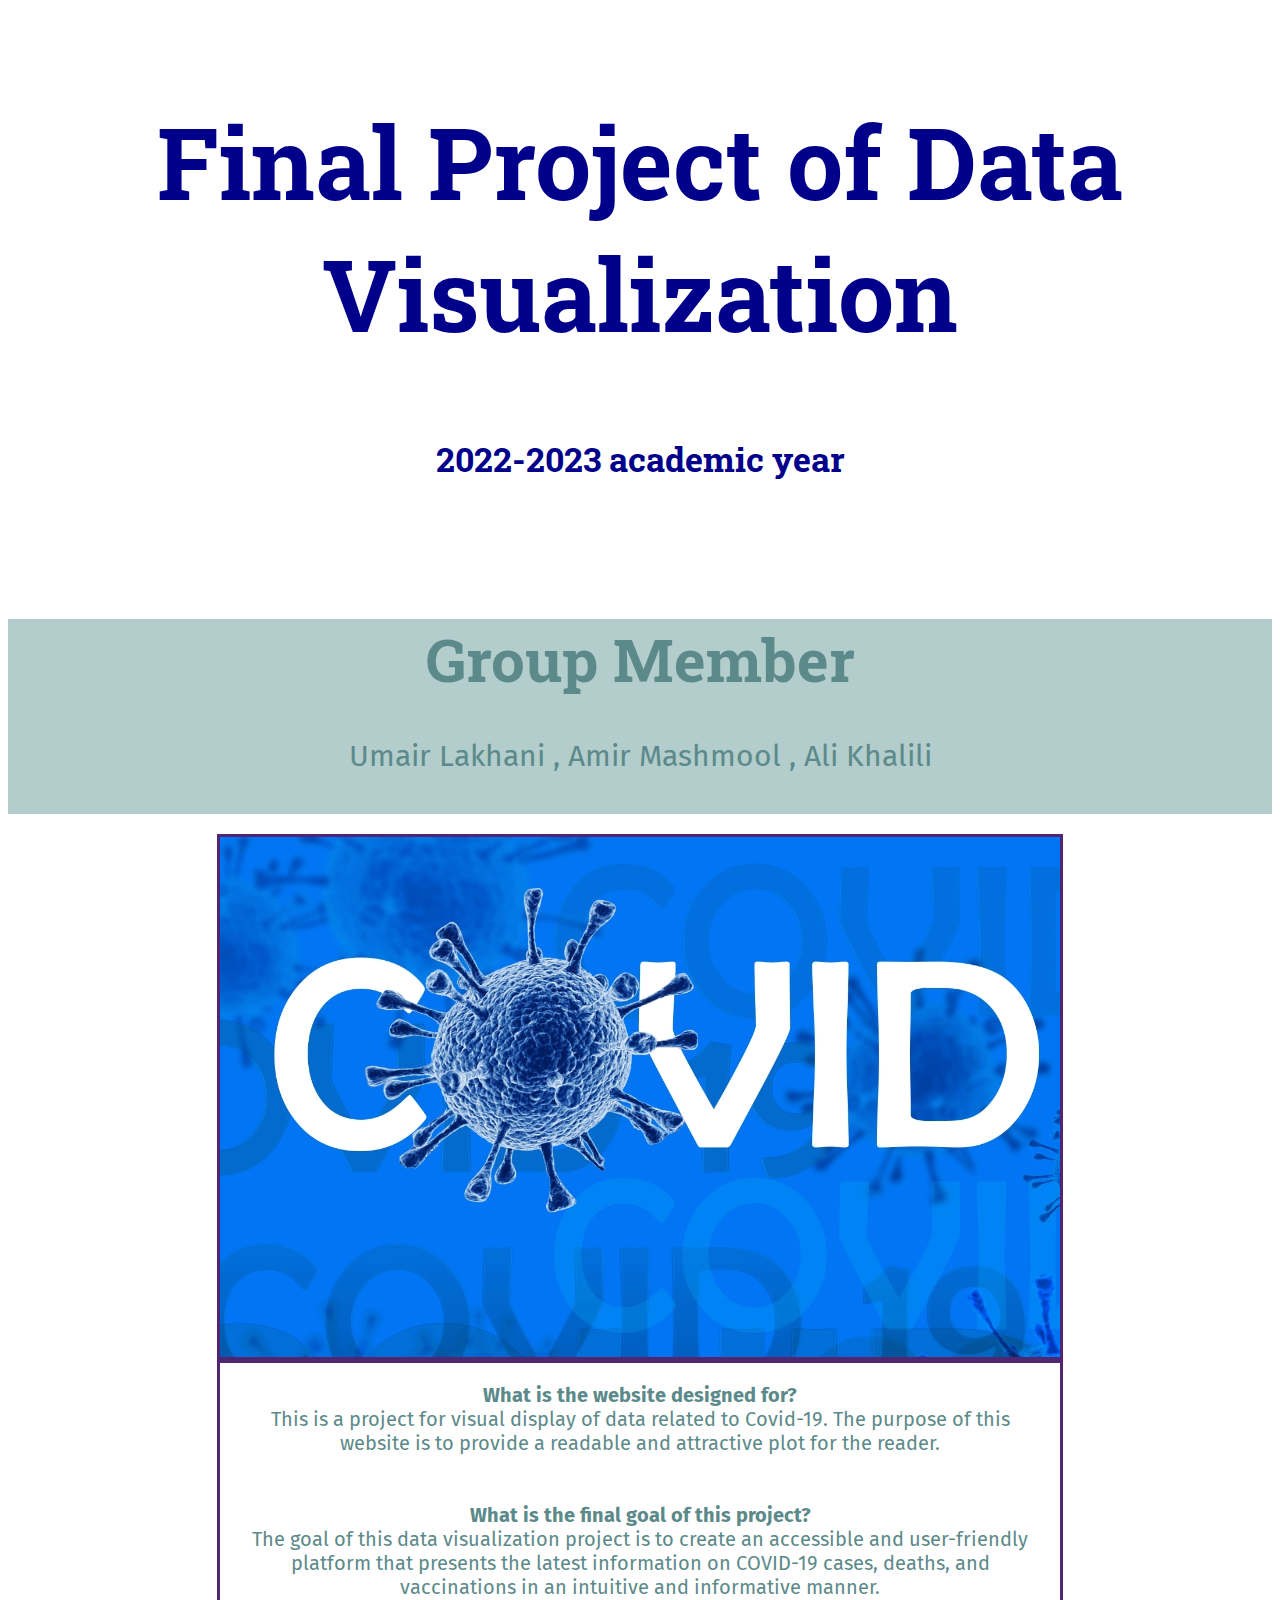
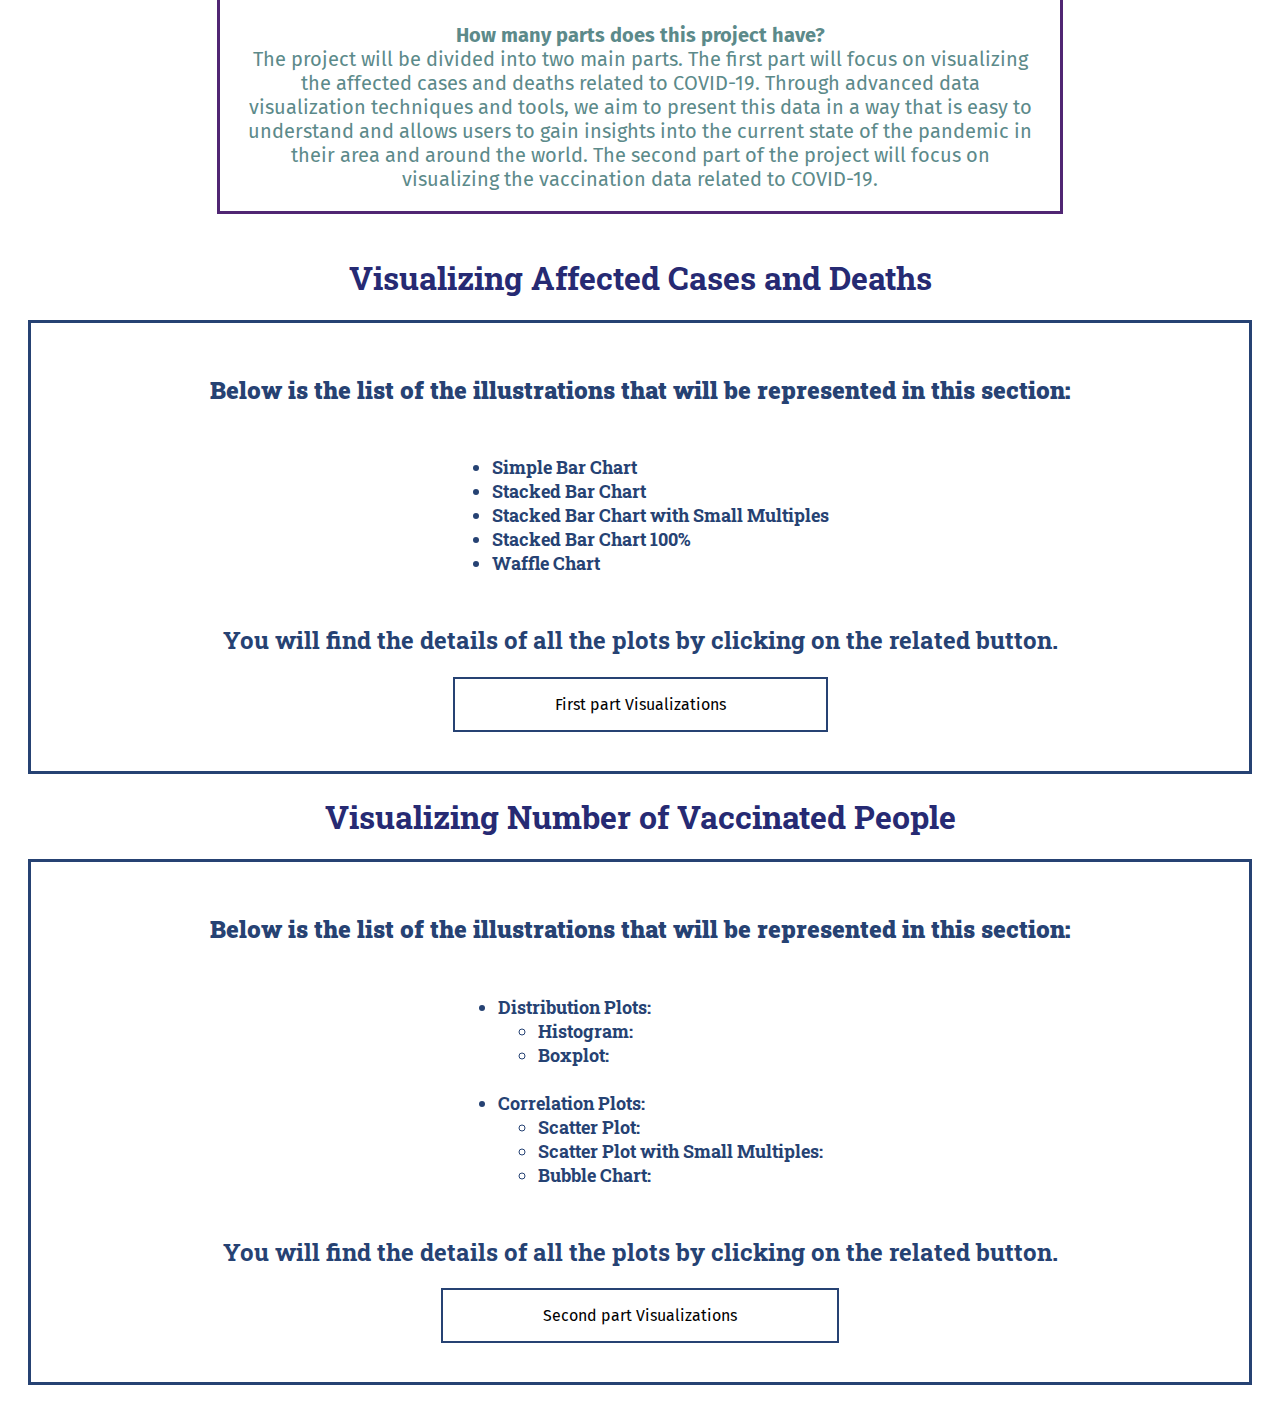
<file: index.html>
<!DOCTYPE html>
<html>

<head>
    <meta charset="utf-8" />
    <meta name="viewport" content="width=device-width, initial-scale=1.0">
    <link href='https://fonts.googleapis.com/css?family=Fira Sans' rel='stylesheet'>
    <link href='https://fonts.googleapis.com/css?family=Roboto Slab' rel='stylesheet'>
    <link rel="stylesheet" type="text/css" href="static/css/custom_style.css">
</head>

<body>

<div class="home-banner">
    <h1>Final Project of Data Visualization</h1>
    <h6>2022-2023 academic year</h6>
</div>

<div class="group-name">
    <h1>Group Member</h1>
    <p>Umair Lakhani ,
        Amir Mashmool ,
        Ali Khalili
         </p>
</div>

<div class="web-info">
    <div class="web-detail" id="web-detail-id"></div>
    <div class="web-detail"><b>What is the website designed for?</b>
        <br>
        This is a project for visual display of data related to Covid-19. The purpose of this website is to provide a readable and attractive plot for the reader.
        <br><br><br>

        <b>What is the final goal of this project?</b>
        <br>
        The goal of this data visualization project is to create an accessible and user-friendly platform that presents the latest information on COVID-19 cases, deaths, and vaccinations in an intuitive and informative manner.
        <br><br>
        <b>How many parts does this project have?</b>
        <br>
        The project will be divided into two main parts. The first part will focus on visualizing the affected cases and deaths related to COVID-19. Through advanced data visualization techniques and tools, we aim to present this data in a way that is easy to understand and allows users to gain insights into the current state of the pandemic in their area and around the world.
        The second part of the project will focus on visualizing the vaccination data related to COVID-19.
    </div>

</div>



<div class="task-heading">
    <h1>Visualizing Affected Cases and Deaths</h1>
</div>


<div class="task-list">
    <h1><b>Below is the list of the illustrations that will be represented in this section:</b></h1>
    <h2>
        <ul class="ul">
            <li>Simple Bar Chart</li>
            <li>Stacked Bar Chart</li>
            <li>Stacked Bar Chart with Small Multiples</li>
            <li>Stacked Bar Chart 100%</li>
            <li>Waffle Chart</li>
        </ul>
        <h1> You will find the details of all the plots by clicking on the related button.</h1>
    </h2>


    <div class="task-details">
        <a href="Page1.html"><button class="button button1">First part Visualizations</button></a>
    </div>
</div>



<div class="task-heading">
    <h1>Visualizing Number of Vaccinated People</h1>
</div>


<div class="task-list">

    <h1><b>Below is the list of the illustrations that will be represented in this section:</b></h1>
    <h2>
        <ul class="ul">

            <li>Distribution Plots:
                <ul >
                    <li>Histogram:</li>
                    <li>Boxplot:</li>
                </ul>
            </li></br>
            <li>Correlation Plots:</li>
            <ul >
                <li>Scatter Plot:</li>
                <li>Scatter Plot with Small Multiples:</li>
                <li>Bubble Chart:</li>
            </ul>

        </ul>
        <h1> You will find the details of all the plots by clicking on the related button.</h1>
    </h2>

    <div class="task-details">
        <a href="page2.html"><button class="button button1">Second part Visualizations</button></a>

    </div>

 </div>


</body>

</html>
</file>
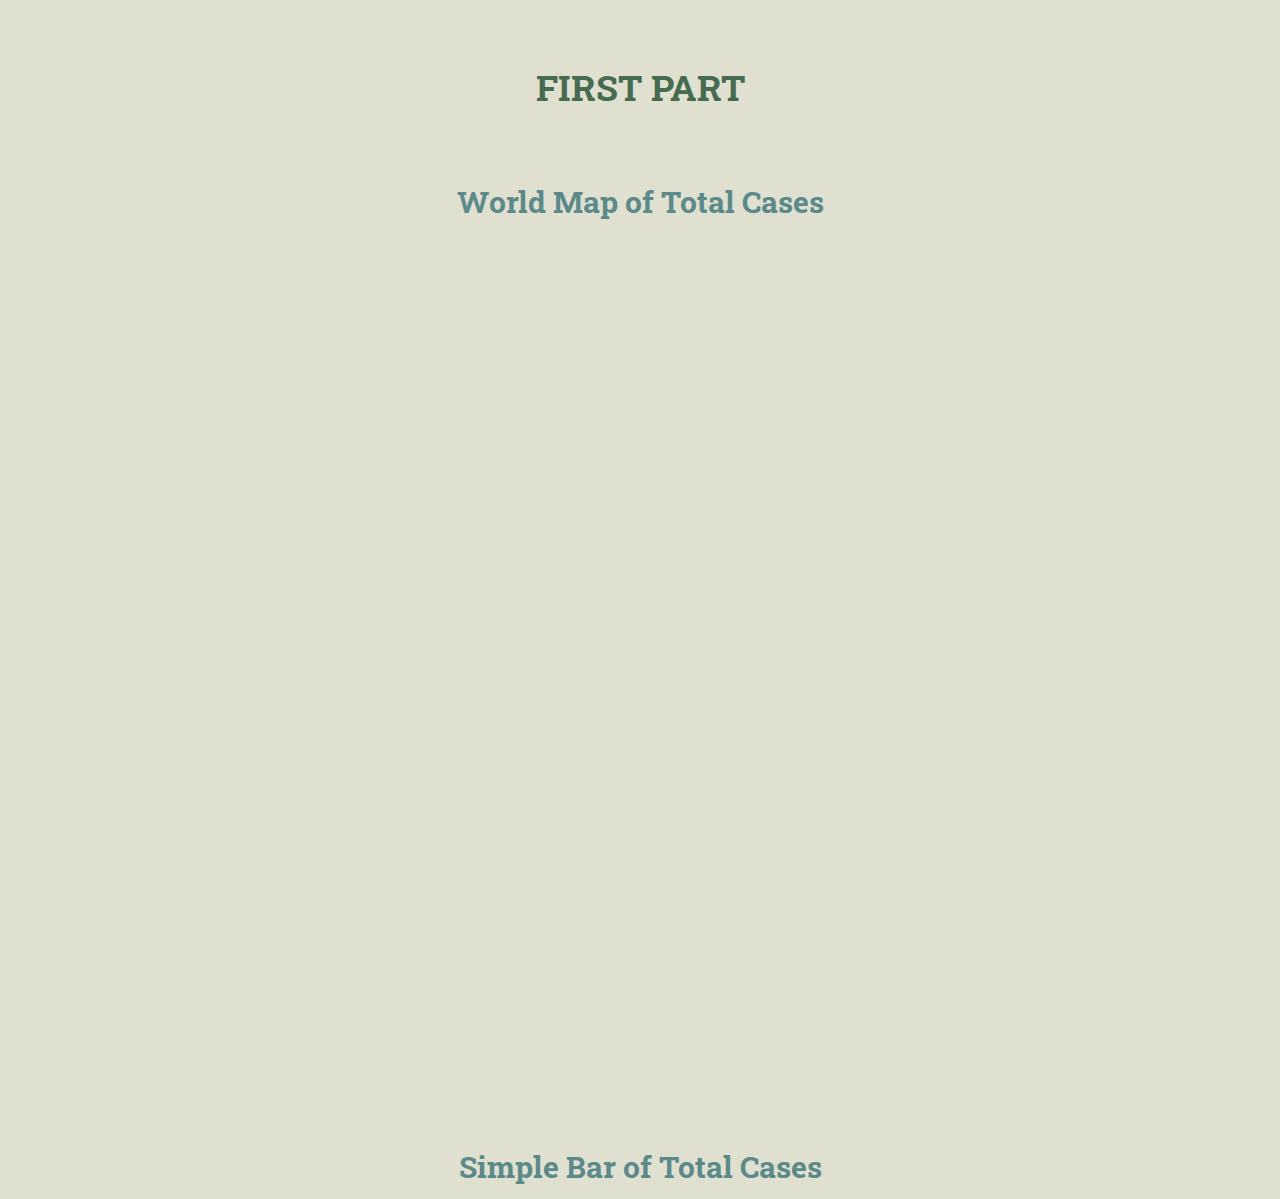
<file: Page1.html>
<!DOCTYPE html>
<html lang="en">

<head>

    <meta charset="UTF-8">
    <meta name="viewport" content="width=device-width, initial-scale=1">


    <!-- JS -->
    <script src="https://code.jquery.com/jquery-3.6.1.js"
            integrity="sha256-3zlB5s2uwoUzrXK3BT7AX3FyvojsraNFxCc2vC/7pNI=" crossorigin="anonymous"></script>

    <!--  Font  -->
    <link href="https://fonts.googleapis.com/css2?family=Roboto+Slab&display=swap" rel="stylesheet">
    <link href="https://fonts.googleapis.com/css2?family=Fira+Sans+Condensed&display=swap" rel="stylesheet">

    <!-- Bootstrap CSS -->
    <link href="https://cdn.jsdelivr.net/npm/bootstrap@5.0.2/dist/css/bootstrap.min.css" rel="stylesheet"
          integrity="sha384-EVSTQN3/azprG1Anm3QDgpJLIm9Nao0Yz1ztcQTwFspd3yD65VohhpuuCOmLASjC" crossorigin="anonymous">

    <!-- Fontawesome -->
    <link rel="stylesheet" href="https://pro.fontawesome.com/releases/v5.10.0/css/all.css"
          integrity="sha384-AYmEC3Yw5cVb3ZcuHtOA93w35dYTsvhLPVnYs9eStHfGJvOvKxVfELGroGkvsg+p" crossorigin="anonymous" />
    <link rel="stylesheet" href="https://cdnjs.cloudflare.com/ajax/libs/font-awesome/4.7.0/css/font-awesome.min.css">

    <!-- CSS -->
    <link rel="stylesheet" href="scratch_1.css">
    <link rel="stylesheet" href="scratch_2.css">
    <link rel="stylesheet" href="static/css/custom_style.css">
    <link rel="stylesheet" href="Charts/Map Total Cases/css/styles.css">

    <!--D3.js -->
    <script src="https://d3js.org/d3.v7.min.js"></script>
    <!-- <script src="https://d3js.org/d3.v4.js"></script> -->
    <!-- <script src="https://d3js.org/d3-scale-chromatic.v1.js"></script> -->


</head>

<body class="body">

<div id="navigation"></div>
<script src="static/js/top_buttons.js"></script>


<div class="w3-main, taskPageContent">

    <header class="w3-container, taskTitle">
        <h1><b>First part</b></h1>
    </header>
    <br>

    <div class="w3-row-padding w3-margin-bottom, AssignTasks">

        <!---------------------------------------------------------------------------------------->
        <br>
        <h2><b>World Map of Total Cases</b></h2>
        <div class="tooltip"></div>
        <div class="container">
            <div id="map"></div>
        </div>

        <script src="Charts/Map Total Cases/js/map_totalcases.js"></script>
        </div>

        <h2><b>Simple Bar of Total Cases</b></h2>
        <!-- <div class="tooltip"></div>
        <div class="container">
            <div id="other"></div>
        </div>
        <script src="amir/barchart_reduced1.js.js"></script> -->
        </div>

    </div>




</div>


</body>

</html>
</file>
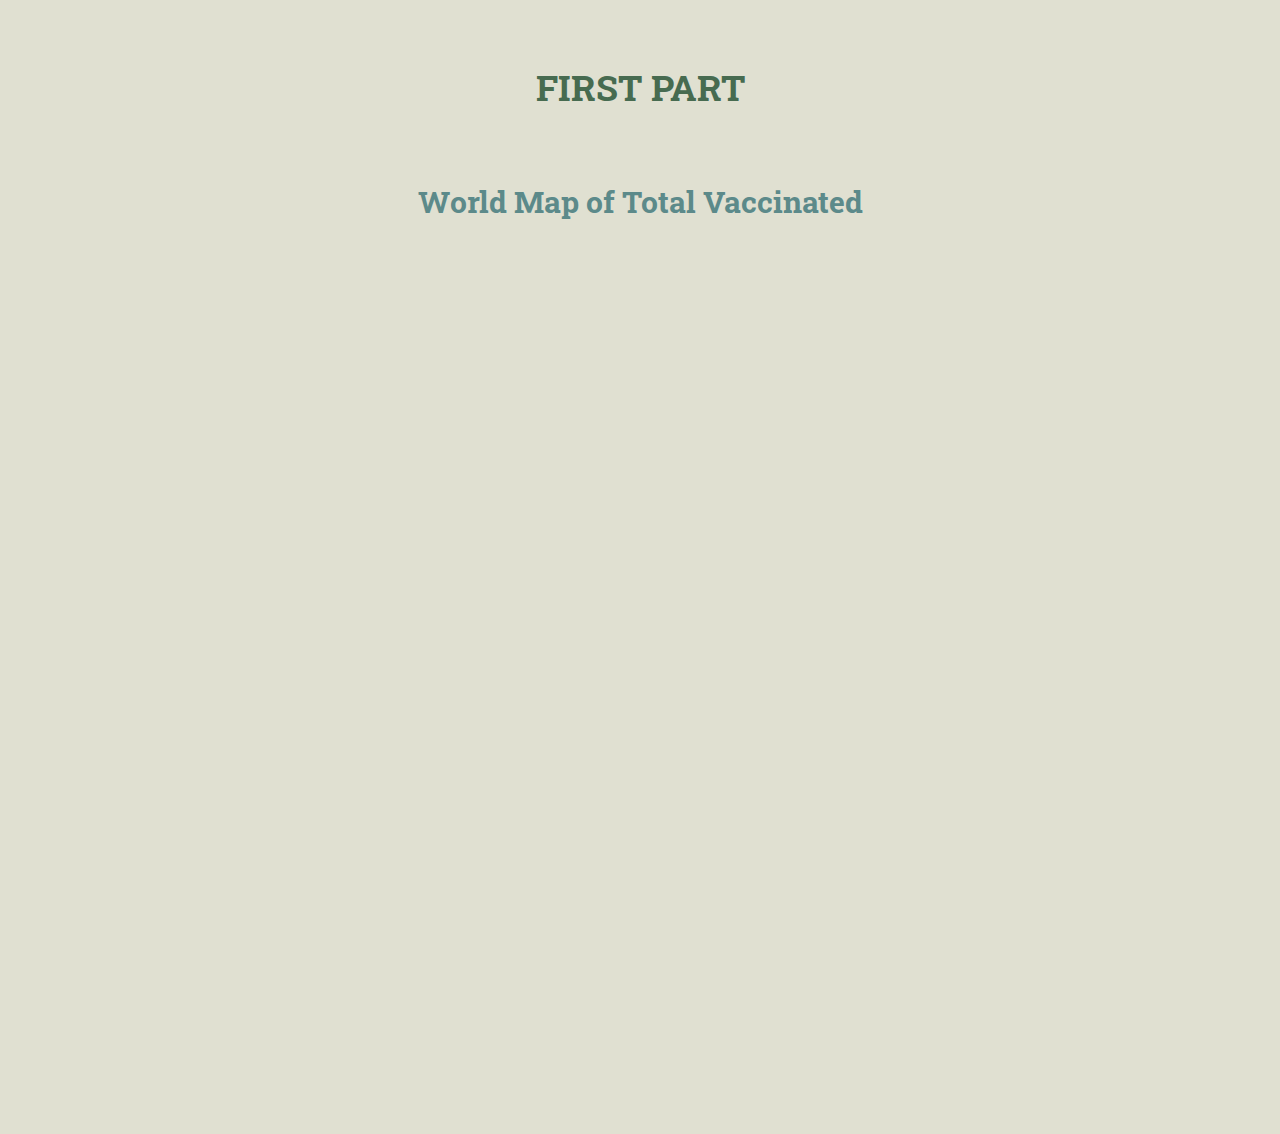
<file: Page2.html>
<!DOCTYPE html>
<html lang="en">

<head>

    <meta charset="UTF-8">
    <meta name="viewport" content="width=device-width, initial-scale=1">


    <!-- JS -->
    <script src="https://code.jquery.com/jquery-3.6.1.js"
            integrity="sha256-3zlB5s2uwoUzrXK3BT7AX3FyvojsraNFxCc2vC/7pNI=" crossorigin="anonymous"></script>

    <!--  Font  -->
    <link href="https://fonts.googleapis.com/css2?family=Roboto+Slab&display=swap" rel="stylesheet">
    <link href="https://fonts.googleapis.com/css2?family=Fira+Sans+Condensed&display=swap" rel="stylesheet">

    <!-- Bootstrap CSS -->
    <link href="https://cdn.jsdelivr.net/npm/bootstrap@5.0.2/dist/css/bootstrap.min.css" rel="stylesheet"
          integrity="sha384-EVSTQN3/azprG1Anm3QDgpJLIm9Nao0Yz1ztcQTwFspd3yD65VohhpuuCOmLASjC" crossorigin="anonymous">

    <!-- Fontawesome -->
    <link rel="stylesheet" href="https://pro.fontawesome.com/releases/v5.10.0/css/all.css"
          integrity="sha384-AYmEC3Yw5cVb3ZcuHtOA93w35dYTsvhLPVnYs9eStHfGJvOvKxVfELGroGkvsg+p" crossorigin="anonymous" />
    <link rel="stylesheet" href="https://cdnjs.cloudflare.com/ajax/libs/font-awesome/4.7.0/css/font-awesome.min.css">

    <!-- CSS -->
    <link rel="stylesheet" href="scratch_1.css">
    <link rel="stylesheet" href="scratch_2.css">
    <link rel="stylesheet" href="static/css/custom_style.css">
    <link rel="stylesheet" href="Charts/Map Total Cases/css/styles.css">

    <!--D3.js -->
    <script src="https://d3js.org/d3.v7.min.js"></script>
    <!-- <script src="https://d3js.org/d3.v4.js"></script> -->
    <!-- <script src="https://d3js.org/d3-scale-chromatic.v1.js"></script> -->


</head>

<body class="body">

<div id="navigation"></div>
<script src="static/js/top_buttons.js"></script>


<div class="w3-main, taskPageContent">

    <header class="w3-container, taskTitle">
        <h1><b>First part</b></h1>
    </header>
    <br>

    <div class="w3-row-padding w3-margin-bottom, AssignTasks">

        <!---------------------------------------------------------------------------------------->
        <br>
        <h2><b>World Map of Total Vaccinated</b></h2>
        <div class="tooltip"></div>
        <div class="container">
            <div id="map"></div>
        </div>

        <script src="Charts/Map Vaccinated/js/map_vaccination.js"></script>
        </div>


    </div>




</div>


</body>

</html>
</file>
<file: static/css/custom_style.css>
��b o d y   {  
     f o n t - f a m i l y :   ' F i r a   S a n s ' ;  
 }  
  
 / * - - - - - - - - - - - - - - - - - - - - - - - - - - - - - - - - - - - - - - - - - - - - - - - - - - - - - - - - - - - - - - - - - - - - - - - - - - - - - - - - - - - - - - - - - - - - - - - - -   * /  
 h 1 ,  
 h 2 ,  
 h 3 ,  
 h 4 ,  
 h 5 ,  
 h 6   {  
     f o n t - f a m i l y :   ' R o b o t o   S l a b ' ;  
 }  
  
 / * - - - - - - - - - - - - - - - - - - - - - - - - - - - - - - - - - - - - - - - - - - - - - - - - - - - - - - - - - - - - - - - - - - - - - - - - - - - - - - - - - - - - - - - - - - - - - - - - -   * /  
 . h o m e - b a n n e r   {  
     c o l o r :   d a r k b l u e ;  
     p a d d i n g :   2 0 p x ;  
     / *   b a c k g r o u n d - i m a g e :   u r l ( ' . . / i m a g e s / h o m e - b a n n e r . j p g ' ) ; * /  
     b a c k g r o u n d - s i z e :   a u t o ;  
     f o n t - s i z e :   5 0 p x ;  
     t e x t - a l i g n :   c e n t e r ;  
 }  
  
 / * - - - - - - - - - - - - - - - - - - - - - - - - - - - - - - - - - - - - - - - - - - - - - - - - - - - - - - - - - - - - - - - - - - - - - - - - - - - - - - - - - - - - - - - - - - - - - - - - -   * /  
 . g r o u p - n a m e   {  
     a l i g n - i t e m s :   c e n t e r ;  
     c o l o r :   # 5 c 8 a 8 a ;  
     p a d d i n g - b o t t o m :   1 0 p x ;  
     b a c k g r o u n d - c o l o r :   # b 3 c c c c ;  
     f o n t - s i z e :   3 0 p x ;  
     t e x t - a l i g n :   c e n t e r ;  
 }  
  
 / * - - - - - - - - - - - - - - - - - - - - - - - - - - - - - - - - - - - - - - - - - - - - - - - - - - - - - - - - - - - - - - - - - - - - - - - - - - - - - - - - - - - - - - - - - - - - - - - - -   * /  
 . w e b - i n f o   {  
     d i s p l a y :   f l e x ;  
     f l e x - w r a p :   w r a p ;  
     a l i g n - i t e m s :   c e n t e r ;  
     j u s t i f y - c o n t e n t :   c e n t e r ;  
     t o p :   2 0 % ;  
     l e f t :   2 0 % ;  
     p a d d i n g :   2 0 p x ;  
 }  
  
 / * - - - - - - - - - - - - - - - - - - - - - - - - - - - - - - - - - - - - - - - - - - - - - - - - - - - - - - - - - - - - - - - - - - - - - - - - - - - - - - - - - - - - - - - - - - - - - - - - -   * /  
 # w e b - d e t a i l - i d   {  
     b a c k g r o u n d - i m a g e :   u r l ( ' . . / i m a g e s / c o v i d . P N G ' ) ;  
     p a d d i n g :   2 0 p x ;  
     h e i g h t :   4 8 0 p x ;  
 }  
  
 / * - - - - - - - - - - - - - - - - - - - - - - - - - - - - - - - - - - - - - - - - - - - - - - - - - - - - - - - - - - - - - - - - - - - - - - - - - - - - - - - - - - - - - - - - - - - - - - - - -   * /  
 . w e b - d e t a i l   {  
     c o l o r :   # 5 c 8 a 8 a ;  
     b o t t o m :   2 0 % ;  
     p a d d i n g :   2 0 p x ;  
     d i s p l a y :   i n l i n e - b l o c k ;  
     w i d t h :   8 0 0 p x ;  
     b o r d e r :   3 p x   s o l i d   # 5 0 2 6 7 3 ;  
     t e x t - a l i g n :   c e n t e r ;  
     f o n t - s i z e :   2 0 p x ;  
 }  
  
 / * - - - - - - - - - - - - - - - - - - - - - - - - - - - - - - - - - - - - - - - - - - - - - - - - - - - - - - - - - - - - - - - - - - - - - - - - - - - - - - - - - - - - - - - - - - - - - - - - -   * /  
 . t a s k - h e a d i n g   {  
     p o s i t i o n :   r e l a t i v e ;  
     c o l o r :   # 2 6 2 a 7 3 ;  
     a l i g n - i t e m s :   c e n t e r ;  
     t e x t - a l i g n :   c e n t e r ;  
 }  
  
 / * - - - - - - - - - - - - - - - - - - - - - - - - - - - - - - - - - - - - - - - - - - - - - - - - - - - - - - - - - - - - - - - - - - - - - - - - - - - - - - - - - - - - - - - - - - - - - - - - -   * /  
  
 . u l {  
     d i s p l a y :   i n l i n e - b l o c k ;  
     t e x t - a l i g n :   l e f t ;  
 }  
  
 / * - - - - - - - - - - - - - - - - - - - - - - - - - - - - - - - - - - - - - - - - - - - - - - - - - - - - - - - - - - - - - - - - - - - - - - - - - - - - - - - - - - - - - - - - - - - - - - - - -   * /  
 . t a s k - l i s t   {  
  
     t e x t - a l i g n :   c e n t e r ;  
     b o r d e r :   3 p x   s o l i d   # 2 6 4 2 7 3 ;  
     c o l o r :   # 2 6 4 2 7 3 ;  
     f o n t - s i z e :   1 2 p x ;  
     d i s p l a y :   f l e x ;  
     f l e x - d i r e c t i o n :   c o l u m n ;  
     p a d d i n g :   3 5 p x ;  
     m a r g i n :   2 0 p x ;  
 }  
  
 / * - - - - - - - - - - - - - - - - - - - - - - - - - - - - - - - - - - - - - - - - - - - - - - - - - - - - - - - - - - - - - - - - - - - - - - - - - - - - - - - - - - - - - - - - - - - - - - - - -   * /  
 . t a s k - d e t a i l s {  
     w i d t h :   1 0 0 % ;  
     d i s p l a y :   f l e x ;  
     j u s t i f y - c o n t e n t :   c e n t e r ;  
 }  
  
 / * - - - - - - - - - - - - - - - - - - - - - - - - - - - - - - - - - - - - - - - - - - - - - - - - - - - - - - - - - - - - - - - - - - - - - - - - - - - - - - - - - - - - - - - - - - - - - - - - -   * /  
 . b u t t o n   {  
     b o r d e r :   n o n e ;  
     c o l o r :   w h i t e ;  
     p a d d i n g :   1 6 p x   1 0 0 p x   ;  
     t e x t - a l i g n :   c e n t e r ;  
     t e x t - d e c o r a t i o n :   n o n e ;  
     d i s p l a y :   i n l i n e - b l o c k ;  
     f o n t - s i z e :   1 6 p x ;  
     m a r g i n :   4 p x   2 0 p x ;  
     t r a n s i t i o n - d u r a t i o n :   0 . 4 s ;  
     c u r s o r :   p o i n t e r ;  
     p o s i t i o n :   r e l a t i v e ;  
     f o n t - f a m i l y :   ' F i r a   S a n s ' ;  
 }  
  
 / * - - - - - - - - - - - - - - - - - - - - - - - - - - - - - - - - - - - - - - - - - - - - - - - - - - - - - - - - - - - - - - - - - - - - - - - - - - - - - - - - - - - - - - - - - - - - - - - - -   * /  
 . b u t t o n 1   {  
     b a c k g r o u n d - c o l o r :   w h i t e ;  
     c o l o r :   b l a c k ;  
     b o r d e r :   2 p x   s o l i d   # 2 6 4 2 7 3 ;  
     t e x t - a l i g n :   c e n t e r ;  
     f o n t - f a m i l y :   ' F i r a   S a n s ' ;  
 }  
  
 / * - - - - - - - - - - - - - - - - - - - - - - - - - - - - - - - - - - - - - - - - - - - - - - - - - - - - - - - - - - - - - - - - - - - - - - - - - - - - - - - - - - - - - - - - - - - - - - - - -   * /  
 . b u t t o n 1 : h o v e r   {  
     o p a c i t y : 7 0 %   ;  
     b a c k g r o u n d - c o l o r :   # 3 3 9 9 6 3 ;  
     c o l o r :   w h i t e ;  
 }  
  
 
</file>
<file: scratch_1.css>
@import url('https://fonts.googleapis.com/css2?family=Fira+Sans+Extra+Condensed:wght@100&display=swap');

body {
    background-color: #e0e0d1;
    color: #5c8a8a;

}

section {
    padding: 100px 0px;
}

.responsive {
    height: 100%;
    width: auto;
}


h1 {
    font-family: 'Roboto Slab', serif;
    text-align: center;
    text-transform: uppercase;
    font-size: 45px;
    margin: 0 0 24px;
}


h2, h3, h4 {
    font-family: 'Roboto Slab', serif;
    text-align: center;
    margin: 0 0 24px;

}


.taskPageContent {
    overflow-x: auto;
    z-index: 2;
}

.taskTitle {
    color: #476b50;
    margin-top: 60px;
}

.AssignTasks {
    justify-content: center;
    text-align: center;
}

.taskContainer {
    display: flex;
    justify-content: center;
}
</file>
<file: scratch_2.css>
html{box-sizing:border-box}*,*:before,*:after{box-sizing:inherit}
html{-ms-text-size-adjust:100%;-webkit-text-size-adjust:100%}body{margin:0}
article,aside,details,figcaption,figure,footer,header,main,menu,nav,section{display:block}summary{display:list-item}
audio,canvas,progress,video{display:inline-block}progress{vertical-align:baseline}
audio:not([controls]){display:none;height:0}[hidden],template{display:none}
a{background-color:transparent}a:active,a:hover{outline-width:0}
abbr[title]{border-bottom:none;text-decoration:underline;text-decoration:underline dotted}
b,strong{font-weight:bolder}dfn{font-style:italic}mark{background:#ff0;color:#000}
small{font-size:80%}sub,sup{font-size:75%;line-height:0;position:relative;vertical-align:baseline}
sub{bottom:-0.25em}sup{top:-0.5em}figure{margin:1em 40px}img{border-style:none}
code,kbd,pre,samp{font-family:monospace,monospace;font-size:1em}hr{box-sizing:content-box;height:0;overflow:visible}
button,input,select,textarea,optgroup{font:inherit;margin:0}optgroup{font-weight:bold}
button,input{overflow:visible}button,select{text-transform:none}
button,[type=button],[type=reset],[type=submit]{-webkit-appearance:button}
button::-moz-focus-inner,[type=button]::-moz-focus-inner,[type=reset]::-moz-focus-inner,[type=submit]::-moz-focus-inner{border-style:none;padding:0}
button:-moz-focusring,[type=button]:-moz-focusring,[type=reset]:-moz-focusring,[type=submit]:-moz-focusring{outline:1px dotted ButtonText}
fieldset{border:1px solid #c0c0c0;margin:0 2px;padding:.35em .625em .75em}
legend{color:inherit;display:table;max-width:100%;padding:0;white-space:normal}textarea{overflow:auto}
[type=checkbox],[type=radio]{padding:0}
[type=number]::-webkit-inner-spin-button,[type=number]::-webkit-outer-spin-button{height:auto}
[type=search]{-webkit-appearance:textfield;outline-offset:-2px}
[type=search]::-webkit-search-decoration{-webkit-appearance:none}
::-webkit-file-upload-button{-webkit-appearance:button;font:inherit}

html,body{font-family:"Fira Sans",sans-serif;font-size:15px;line-height:1.5}html{overflow-x:hidden}
h1{font-size:36px}h2{font-size:30px}h3{font-size:24px}h4{font-size:20px}h5{font-size:18px}h6{font-size:16px}
.w3-serif{font-family:serif}.w3-sans-serif{font-family:sans-serif}.w3-cursive{font-family:cursive}.w3-monospace{font-family:monospace}
h1,h2,h3,h4,h5,h6{font-family:"Roboto Slab",sans-serif;font-weight:400;margin:10px 0}.w3-wide{letter-spacing:4px}
hr{border:0;border-top:1px solid #eee;margin:20px 0}
.w3-image{max-width:100%;height:auto}img{vertical-align:middle}a{color:inherit}
.w3-table,.w3-table-all{border-collapse:collapse;border-spacing:0;width:100%;display:table}.w3-table-all{border:1px solid #ccc}
.w3-bordered tr,.w3-table-all tr{border-bottom:1px solid #ddd}.w3-striped tbody tr:nth-child(even){background-color:#f1f1f1}
.w3-table-all tr:nth-child(odd){background-color:#fff}.w3-table-all tr:nth-child(even){background-color:#f1f1f1}
.w3-hoverable tbody tr:hover,.w3-ul.w3-hoverable li:hover{background-color:#ccc}.w3-centered tr th,.w3-centered tr td{text-align:center}
.w3-table td,.w3-table th,.w3-table-all td,.w3-table-all th{padding:8px 8px;display:table-cell;text-align:left;vertical-align:top}
.w3-table th:first-child,.w3-table td:first-child,.w3-table-all th:first-child,.w3-table-all td:first-child{padding-left:16px}
.w3-btn,.w3-button{border:none;display:inline-block;padding:8px 16px;vertical-align:middle;overflow:hidden;text-decoration:none;color:inherit;background-color:inherit;text-align:center;cursor:pointer;white-space:nowrap}
.w3-btn:hover{box-shadow:0 8px 16px 0 rgba(0,0,0,0.2),0 6px 20px 0 rgba(0,0,0,0.19)}
.w3-btn,.w3-button{-webkit-touch-callout:none;-webkit-user-select:none;-khtml-user-select:none;-moz-user-select:none;-ms-user-select:none;user-select:none}
.w3-disabled,.w3-btn:disabled,.w3-button:disabled{cursor:not-allowed;opacity:0.3}.w3-disabled *,:disabled *{pointer-events:none}
.w3-btn.w3-disabled:hover,.w3-btn:disabled:hover{box-shadow:none}
.w3-badge,.w3-tag{background-color:#000;color:#fff;display:inline-block;padding-left:8px;padding-right:8px;text-align:center}.w3-badge{border-radius:50%}
.w3-ul{list-style-type:none;padding:0;margin:0}.w3-ul li{padding:8px 16px;border-bottom:1px solid #ddd}.w3-ul li:last-child{border-bottom:none}
.w3-tooltip,.w3-display-container{position:relative}.w3-tooltip .w3-text{display:none}.w3-tooltip:hover .w3-text{display:inline-block}
.w3-ripple:active{opacity:0.5}.w3-ripple{transition:opacity 0s}
.w3-input{padding:8px;display:block;border:none;border-bottom:1px solid #ccc;width:100%}
.w3-select{padding:9px 0;width:100%;border:none;border-bottom:1px solid #ccc}
.w3-dropdown-click,.w3-dropdown-hover{position:relative;display:inline-block;cursor:pointer}
.w3-dropdown-hover:hover .w3-dropdown-content{display:block}
.w3-dropdown-hover:first-child,.w3-dropdown-click:hover{background-color:#ccc;color:#000}
.w3-dropdown-hover:hover > .w3-button:first-child,.w3-dropdown-click:hover > .w3-button:first-child{background-color:#ccc;color:#000}
.w3-dropdown-content{cursor:auto;color:#000;background-color:#fff;display:none;position:absolute;min-width:160px;margin:0;padding:0;z-index:1}
.w3-check,.w3-radio{width:24px;height:24px;position:relative;top:6px}
.w3-sidebar{height:100%;width:200px;background-color:#fff;position:fixed!important;z-index:1;overflow:auto}
.w3-bar-block .w3-dropdown-hover,.w3-bar-block .w3-dropdown-click{width:100%}
.w3-bar-block .w3-dropdown-hover .w3-dropdown-content,.w3-bar-block .w3-dropdown-click .w3-dropdown-content{min-width:100%}
.w3-bar-block .w3-dropdown-hover .w3-button,.w3-bar-block .w3-dropdown-click .w3-button{width:100%;text-align:left;padding:8px 16px}
.w3-main,#main{transition:margin-left .4s}
.w3-modal{z-index:3;display:none;padding-top:100px;position:fixed;left:0;top:0;width:100%;height:100%;overflow:auto;background-color:rgb(0,0,0);background-color:rgba(0,0,0,0.4)}
.w3-modal-content{margin:auto;background-color:#fff;position:relative;padding:0;outline:0;width:600px}
.w3-bar{width:100%;overflow:hidden}.w3-center .w3-bar{display:inline-block;width:auto}
.w3-bar .w3-bar-item{padding:8px 16px;float:left;width:auto;border:none;display:block;outline:0}
.w3-bar .w3-dropdown-hover,.w3-bar .w3-dropdown-click{position:static;float:left}
.w3-bar .w3-button{white-space:normal}
.w3-bar-block .w3-bar-item{width:100%;display:block;padding:8px 16px;text-align:left;border:none;white-space:normal;float:none;outline:0}
.w3-bar-block.w3-center .w3-bar-item{text-align:center}.w3-block{display:block;width:100%}
.w3-responsive{display:block;overflow-x:auto}
.w3-container:after,.w3-container:before,.w3-panel:after,.w3-panel:before,.w3-row:after,.w3-row:before,.w3-row-padding:after,.w3-row-padding:before,
.w3-cell-row:before,.w3-cell-row:after,.w3-clear:after,.w3-clear:before,.w3-bar:before,.w3-bar:after{content:"";display:table;clear:both}
.w3-col,.w3-half,.w3-third,.w3-twothird,.w3-threequarter,.w3-quarter{float:left;width:100%}
.w3-col.s1{width:8.33333%}.w3-col.s2{width:16.66666%}.w3-col.s3{width:24.99999%}.w3-col.s4{width:33.33333%}
.w3-col.s5{width:41.66666%}.w3-col.s6{width:49.99999%}.w3-col.s7{width:58.33333%}.w3-col.s8{width:66.66666%}
.w3-col.s9{width:74.99999%}.w3-col.s10{width:83.33333%}.w3-col.s11{width:91.66666%}.w3-col.s12{width:99.99999%}
@media (min-width:601px){.w3-col.m1{width:8.33333%}.w3-col.m2{width:16.66666%}.w3-col.m3,.w3-quarter{width:24.99999%}.w3-col.m4,.w3-third{width:33.33333%}
    .w3-col.m5{width:41.66666%}.w3-col.m6,.w3-half{width:49.99999%}.w3-col.m7{width:58.33333%}.w3-col.m8,.w3-twothird{width:66.66666%}
    .w3-col.m9,.w3-threequarter{width:74.99999%}.w3-col.m10{width:83.33333%}.w3-col.m11{width:91.66666%}.w3-col.m12{width:99.99999%}}
@media (min-width:993px){.w3-col.l1{width:8.33333%}.w3-col.l2{width:16.66666%}.w3-col.l3{width:24.99999%}.w3-col.l4{width:33.33333%}
    .w3-col.l5{width:41.66666%}.w3-col.l6{width:49.99999%}.w3-col.l7{width:58.33333%}.w3-col.l8{width:66.66666%}
    .w3-col.l9{width:74.99999%}.w3-col.l10{width:83.33333%}.w3-col.l11{width:91.66666%}.w3-col.l12{width:99.99999%}}
.w3-rest{overflow:hidden}.w3-stretch{margin-left:-16px;margin-right:-16px}
.w3-content,.w3-auto{margin-left:auto;margin-right:auto}.w3-content{max-width:980px}.w3-auto{max-width:1140px}
.w3-cell-row{display:table;width:100%}.w3-cell{display:table-cell}
.w3-cell-top{vertical-align:top}.w3-cell-middle{vertical-align:middle}.w3-cell-bottom{vertical-align:bottom}
.w3-hide{display:none!important}.w3-show-block,.w3-show{display:block!important}.w3-show-inline-block{display:inline-block!important}
@media (max-width:1205px){.w3-auto{max-width:95%}}
@media (max-width:600px){.w3-modal-content{margin:0 10px;width:auto!important}.w3-modal{padding-top:30px}
    .w3-dropdown-hover.w3-mobile .w3-dropdown-content,.w3-dropdown-click.w3-mobile .w3-dropdown-content{position:relative}
    .w3-hide-small{display:none!important}.w3-mobile{display:block;width:100%!important}.w3-bar-item.w3-mobile,.w3-dropdown-hover.w3-mobile,.w3-dropdown-click.w3-mobile{text-align:center}
    .w3-dropdown-hover.w3-mobile,.w3-dropdown-hover.w3-mobile .w3-btn,.w3-dropdown-hover.w3-mobile .w3-button,.w3-dropdown-click.w3-mobile,.w3-dropdown-click.w3-mobile .w3-btn,.w3-dropdown-click.w3-mobile .w3-button{width:100%}}
@media (max-width:768px){.w3-modal-content{width:500px}.w3-modal{padding-top:50px}}
@media (min-width:993px){.w3-modal-content{width:900px}.w3-hide-large{display:none!important}.w3-sidebar.w3-collapse{display:block!important}}
@media (max-width:992px) and (min-width:601px){.w3-hide-medium{display:none!important}}
@media (max-width:992px){.w3-sidebar.w3-collapse{display:none}.w3-main{margin-left:0!important;margin-right:0!important}.w3-auto{max-width:100%}}
.w3-top,.w3-bottom{position:fixed;width:100%;z-index:1}.w3-top{top:0}.w3-bottom{bottom:0}
.w3-overlay{position:fixed;display:none;width:100%;height:100%;top:0;left:0;right:0;bottom:0;background-color:rgba(0,0,0,0.5);z-index:2}
.w3-display-topleft{position:absolute;left:0;top:0}.w3-display-topright{position:absolute;right:0;top:0}
.w3-display-bottomleft{position:absolute;left:0;bottom:0}.w3-display-bottomright{position:absolute;right:0;bottom:0}
.w3-display-middle{position:absolute;top:50%;left:50%;transform:translate(-50%,-50%);-ms-transform:translate(-50%,-50%)}
.w3-display-left{position:absolute;top:50%;left:0%;transform:translate(0%,-50%);-ms-transform:translate(-0%,-50%)}
.w3-display-right{position:absolute;top:50%;right:0%;transform:translate(0%,-50%);-ms-transform:translate(0%,-50%)}
.w3-display-topmiddle{position:absolute;left:50%;top:0;transform:translate(-50%,0%);-ms-transform:translate(-50%,0%)}
.w3-display-bottommiddle{position:absolute;left:50%;bottom:0;transform:translate(-50%,0%);-ms-transform:translate(-50%,0%)}
.w3-display-container:hover .w3-display-hover{display:block}.w3-display-container:hover span.w3-display-hover{display:inline-block}.w3-display-hover{display:none}
.w3-display-position{position:absolute}
.w3-circle{border-radius:50%}
.w3-round-small{border-radius:2px}.w3-round,.w3-round-medium{border-radius:4px}.w3-round-large{border-radius:8px}.w3-round-xlarge{border-radius:16px}.w3-round-xxlarge{border-radius:32px}
.w3-row-padding,.w3-row-padding>.w3-half,.w3-row-padding>.w3-third,.w3-row-padding>.w3-twothird,.w3-row-padding>.w3-threequarter,.w3-row-padding>.w3-quarter,.w3-row-padding>.w3-col{padding:0 8px}
.w3-container,.w3-panel{padding:0.01em 16px}.w3-panel{margin-top:16px;margin-bottom:16px}
.w3-code,.w3-codespan{font-family:Consolas,"courier new";font-size:16px}
.w3-code{width:auto;background-color:#fff;padding:8px 12px;border-left:4px solid #4CAF50;word-wrap:break-word}
.w3-codespan{color:crimson;background-color:#f1f1f1;padding-left:4px;padding-right:4px;font-size:110%}
.w3-card,.w3-card-2{box-shadow:0 2px 5px 0 rgba(0,0,0,0.16),0 2px 10px 0 rgba(0,0,0,0.12)}
.w3-card-4,.w3-hover-shadow:hover{box-shadow:0 4px 10px 0 rgba(0,0,0,0.2),0 4px 20px 0 rgba(0,0,0,0.19)}
.w3-spin{animation:w3-spin 2s infinite linear}@keyframes w3-spin{0%{transform:rotate(0deg)}100%{transform:rotate(359deg)}}
.w3-animate-fading{animation:fading 10s infinite}@keyframes fading{0%{opacity:0}50%{opacity:1}100%{opacity:0}}
.w3-animate-opacity{animation:opac 0.8s}@keyframes opac{from{opacity:0} to{opacity:1}}
.w3-animate-top{position:relative;animation:animatetop 0.4s}@keyframes animatetop{from{top:-300px;opacity:0} to{top:0;opacity:1}}
.w3-animate-left{position:relative;animation:animateleft 0.4s}@keyframes animateleft{from{left:-300px;opacity:0} to{left:0;opacity:1}}
.w3-animate-right{position:relative;animation:animateright 0.4s}@keyframes animateright{from{right:-300px;opacity:0} to{right:0;opacity:1}}
.w3-animate-bottom{position:relative;animation:animatebottom 0.4s}@keyframes animatebottom{from{bottom:-300px;opacity:0} to{bottom:0;opacity:1}}
.w3-animate-zoom {animation:animatezoom 0.6s}@keyframes animatezoom{from{transform:scale(0)} to{transform:scale(1)}}
.w3-animate-input{transition:width 0.4s ease-in-out}.w3-animate-input:focus{width:100%!important}
.w3-opacity,.w3-hover-opacity:hover{opacity:0.60}.w3-opacity-off,.w3-hover-opacity-off:hover{opacity:1}
.w3-opacity-max{opacity:0.25}.w3-opacity-min{opacity:0.75}
.w3-greyscale-max,.w3-grayscale-max,.w3-hover-greyscale:hover,.w3-hover-grayscale:hover{filter:grayscale(100%)}
.w3-greyscale,.w3-grayscale{filter:grayscale(75%)}.w3-greyscale-min,.w3-grayscale-min{filter:grayscale(50%)}
.w3-sepia{filter:sepia(75%)}.w3-sepia-max,.w3-hover-sepia:hover{filter:sepia(100%)}.w3-sepia-min{filter:sepia(50%)}
.w3-tiny{font-size:10px!important}.w3-small{font-size:12px!important}.w3-medium{font-size:15px!important}.w3-large{font-size:18px!important}
.w3-xlarge{font-size:24px!important}.w3-xxlarge{font-size:36px!important}.w3-xxxlarge{font-size:48px!important}.w3-jumbo{font-size:64px!important}
.w3-left-align{text-align:left!important}.w3-right-align{text-align:right!important}.w3-justify{text-align:justify!important}.w3-center{text-align:center!important}
.w3-border-0{border:0!important}.w3-border{border:1px solid #ccc!important}
.w3-border-top{border-top:1px solid #ccc!important}.w3-border-bottom{border-bottom:1px solid #ccc!important}
.w3-border-left{border-left:1px solid #ccc!important}.w3-border-right{border-right:1px solid #ccc!important}
.w3-topbar{border-top:6px solid #ccc!important}.w3-bottombar{border-bottom:6px solid #ccc!important}
.w3-leftbar{border-left:6px solid #ccc!important}.w3-rightbar{border-right:6px solid #ccc!important}
.w3-section,.w3-code{margin-top:16px!important;margin-bottom:16px!important}
.w3-margin{margin:16px!important}.w3-margin-top{margin-top:16px!important}.w3-margin-bottom{margin-bottom:16px!important}
.w3-margin-left{margin-left:16px!important}.w3-margin-right{margin-right:16px!important}
.w3-padding-small{padding:4px 8px!important}.w3-padding{padding:8px 16px!important}.w3-padding-large{padding:12px 24px!important}
.w3-padding-16{padding-top:16px!important;padding-bottom:16px!important}.w3-padding-24{padding-top:24px!important;padding-bottom:24px!important}
.w3-padding-32{padding-top:32px!important;padding-bottom:32px!important}.w3-padding-48{padding-top:48px!important;padding-bottom:48px!important}
.w3-padding-64{padding-top:64px!important;padding-bottom:64px!important}
.w3-padding-top-64{padding-top:64px!important}.w3-padding-top-48{padding-top:48px!important}
.w3-padding-top-32{padding-top:32px!important}.w3-padding-top-24{padding-top:24px!important}
.w3-left{float:left!important}.w3-right{float:right!important}
.w3-button:hover{color:#000!important;background-color:#ccc!important}
.w3-transparent,.w3-hover-none:hover{background-color:transparent!important}
.w3-hover-none:hover{box-shadow:none!important}

.w3-amber,.w3-hover-amber:hover{color:#000!important;background-color:#ffc107!important}
.w3-aqua,.w3-hover-aqua:hover{color:#000!important;background-color:#00ffff!important}
.w3-blue,.w3-hover-blue:hover{color:#fff!important;background-color:#2196F3!important}
.w3-light-blue,.w3-hover-light-blue:hover{color:#000!important;background-color:#87CEEB!important}
.w3-brown,.w3-hover-brown:hover{color:#fff!important;background-color:#795548!important}
.w3-cyan,.w3-hover-cyan:hover{color:#000!important;background-color:#00bcd4!important}
.w3-blue-grey,.w3-hover-blue-grey:hover,.w3-blue-gray,.w3-hover-blue-gray:hover{color:#fff!important;background-color:#607d8b!important}
.w3-green,.w3-hover-green:hover{color:#fff!important;background-color:#4CAF50!important}
.w3-light-green,.w3-hover-light-green:hover{color:#000!important;background-color:#8bc34a!important}
.w3-indigo,.w3-hover-indigo:hover{color:#fff!important;background-color:#3f51b5!important}
.w3-khaki,.w3-hover-khaki:hover{color:#000!important;background-color:#f0e68c!important}
.w3-lime,.w3-hover-lime:hover{color:#000!important;background-color:#cddc39!important}
.w3-orange,.w3-hover-orange:hover{color:#000!important;background-color:#ff9800!important}
.w3-deep-orange,.w3-hover-deep-orange:hover{color:#fff!important;background-color:#ff5722!important}
.w3-pink,.w3-hover-pink:hover{color:#fff!important;background-color:#e91e63!important}
.w3-purple,.w3-hover-purple:hover{color:#fff!important;background-color:#9c27b0!important}
.w3-deep-purple,.w3-hover-deep-purple:hover{color:#fff!important;background-color:#673ab7!important}
.w3-red,.w3-hover-red:hover{color:#fff!important;background-color:#f44336!important}
.w3-sand,.w3-hover-sand:hover{color:#000!important;background-color:#fdf5e6!important}
.w3-teal,.w3-hover-teal:hover{color:#fff!important;background-color:#009688!important}
.w3-yellow,.w3-hover-yellow:hover{color:#000!important;background-color:#ffeb3b!important}
.w3-white,.w3-hover-white:hover{color:#000!important;background-color:#fff!important}
.w3-black,.w3-hover-black:hover{color:#fff!important;background-color:#000!important}
.w3-grey,.w3-hover-grey:hover,.w3-gray,.w3-hover-gray:hover{color:#000!important;background-color:#9e9e9e!important}
.w3-light-grey,.w3-hover-light-grey:hover,.w3-light-gray,.w3-hover-light-gray:hover{color:#000!important;background-color:#f1f1f1!important}
.w3-dark-grey,.w3-hover-dark-grey:hover,.w3-dark-gray,.w3-hover-dark-gray:hover{color:#fff!important;background-color:#616161!important}
.w3-pale-red,.w3-hover-pale-red:hover{color:#000!important;background-color:#ffdddd!important}
.w3-pale-green,.w3-hover-pale-green:hover{color:#000!important;background-color:#ddffdd!important}
.w3-pale-yellow,.w3-hover-pale-yellow:hover{color:#000!important;background-color:#ffffcc!important}
.w3-pale-blue,.w3-hover-pale-blue:hover{color:#000!important;background-color:#ddffff!important}
.w3-text-amber,.w3-hover-text-amber:hover{color:#ffc107!important}
.w3-text-aqua,.w3-hover-text-aqua:hover{color:#00ffff!important}
.w3-text-blue,.w3-hover-text-blue:hover{color:#2196F3!important}
.w3-text-light-blue,.w3-hover-text-light-blue:hover{color:#87CEEB!important}
.w3-text-brown,.w3-hover-text-brown:hover{color:#795548!important}
.w3-text-cyan,.w3-hover-text-cyan:hover{color:#00bcd4!important}
.w3-text-blue-grey,.w3-hover-text-blue-grey:hover,.w3-text-blue-gray,.w3-hover-text-blue-gray:hover{color:#607d8b!important}
.w3-text-green,.w3-hover-text-green:hover{color:#4CAF50!important}
.w3-text-light-green,.w3-hover-text-light-green:hover{color:#8bc34a!important}
.w3-text-indigo,.w3-hover-text-indigo:hover{color:#3f51b5!important}
.w3-text-khaki,.w3-hover-text-khaki:hover{color:#b4aa50!important}
.w3-text-lime,.w3-hover-text-lime:hover{color:#cddc39!important}
.w3-text-orange,.w3-hover-text-orange:hover{color:#ff9800!important}
.w3-text-deep-orange,.w3-hover-text-deep-orange:hover{color:#ff5722!important}
.w3-text-pink,.w3-hover-text-pink:hover{color:#e91e63!important}
.w3-text-purple,.w3-hover-text-purple:hover{color:#9c27b0!important}
.w3-text-deep-purple,.w3-hover-text-deep-purple:hover{color:#673ab7!important}
.w3-text-red,.w3-hover-text-red:hover{color:#f44336!important}
.w3-text-sand,.w3-hover-text-sand:hover{color:#fdf5e6!important}
.w3-text-teal,.w3-hover-text-teal:hover{color:#009688!important}
.w3-text-yellow,.w3-hover-text-yellow:hover{color:#d2be0e!important}
.w3-text-white,.w3-hover-text-white:hover{color:#fff!important}
.w3-text-black,.w3-hover-text-black:hover{color:#000!important}
.w3-text-grey,.w3-hover-text-grey:hover,.w3-text-gray,.w3-hover-text-gray:hover{color:#757575!important}
.w3-text-light-grey,.w3-hover-text-light-grey:hover,.w3-text-light-gray,.w3-hover-text-light-gray:hover{color:#f1f1f1!important}
.w3-text-dark-grey,.w3-hover-text-dark-grey:hover,.w3-text-dark-gray,.w3-hover-text-dark-gray:hover{color:#3a3a3a!important}
.w3-border-amber,.w3-hover-border-amber:hover{border-color:#ffc107!important}
.w3-border-aqua,.w3-hover-border-aqua:hover{border-color:#00ffff!important}
.w3-border-blue,.w3-hover-border-blue:hover{border-color:#2196F3!important}
.w3-border-light-blue,.w3-hover-border-light-blue:hover{border-color:#87CEEB!important}
.w3-border-brown,.w3-hover-border-brown:hover{border-color:#795548!important}
.w3-border-cyan,.w3-hover-border-cyan:hover{border-color:#00bcd4!important}
.w3-border-blue-grey,.w3-hover-border-blue-grey:hover,.w3-border-blue-gray,.w3-hover-border-blue-gray:hover{border-color:#607d8b!important}
.w3-border-green,.w3-hover-border-green:hover{border-color:#4CAF50!important}
.w3-border-light-green,.w3-hover-border-light-green:hover{border-color:#8bc34a!important}
.w3-border-indigo,.w3-hover-border-indigo:hover{border-color:#3f51b5!important}
.w3-border-khaki,.w3-hover-border-khaki:hover{border-color:#f0e68c!important}
.w3-border-lime,.w3-hover-border-lime:hover{border-color:#cddc39!important}
.w3-border-orange,.w3-hover-border-orange:hover{border-color:#ff9800!important}
.w3-border-deep-orange,.w3-hover-border-deep-orange:hover{border-color:#ff5722!important}
.w3-border-pink,.w3-hover-border-pink:hover{border-color:#e91e63!important}
.w3-border-purple,.w3-hover-border-purple:hover{border-color:#9c27b0!important}
.w3-border-deep-purple,.w3-hover-border-deep-purple:hover{border-color:#673ab7!important}
.w3-border-red,.w3-hover-border-red:hover{border-color:#f44336!important}
.w3-border-sand,.w3-hover-border-sand:hover{border-color:#fdf5e6!important}
.w3-border-teal,.w3-hover-border-teal:hover{border-color:#009688!important}
.w3-border-yellow,.w3-hover-border-yellow:hover{border-color:#ffeb3b!important}
.w3-border-white,.w3-hover-border-white:hover{border-color:#fff!important}
.w3-border-black,.w3-hover-border-black:hover{border-color:#000!important}
.w3-border-grey,.w3-hover-border-grey:hover,.w3-border-gray,.w3-hover-border-gray:hover{border-color:#9e9e9e!important}
.w3-border-light-grey,.w3-hover-border-light-grey:hover,.w3-border-light-gray,.w3-hover-border-light-gray:hover{border-color:#f1f1f1!important}
.w3-border-dark-grey,.w3-hover-border-dark-grey:hover,.w3-border-dark-gray,.w3-hover-border-dark-gray:hover{border-color:#616161!important}
.w3-border-pale-red,.w3-hover-border-pale-red:hover{border-color:#ffe7e7!important}.w3-border-pale-green,.w3-hover-border-pale-green:hover{border-color:#e7ffe7!important}
.w3-border-pale-yellow,.w3-hover-border-pale-yellow:hover{border-color:#ffffcc!important}.w3-border-pale-blue,.w3-hover-border-pale-blue:hover{border-color:#e7ffff!important}
</file>
<file: Charts/Map Total Cases/css/styles.css>
* {
    margin: 0;
    padding: 0;
    box-sizing: border-box;
  }

.container {
    width: 100%;
    height: 100vh;
    padding: 2rem 0;
    display: flex;
    align-items: center;
    justify-content: center;
  }

  .tooltip {
    position: absolute;
    opacity: 0;
    display: hidden;
    background-color: #fff;
    color: #000;
    border-radius: 5px;
    padding: 5px;
    z-index: 4;
    border: 1px solid #9f9f9f;
    pointer-events: none;
  }


  .container3 {
    width: 100%;
    display: flex;
    flex-direction: column;
    align-items: center;
    padding: 2rem 0;
  }

  .tooltip {
    position: absolute;
    opacity: 0;
    display: hidden;
    background-color: #fff;
    color: #000;
    border-radius: 5px;
    padding: 5px;
    z-index: 4;
    border: 1px solid #9f9f9f;
    pointer-events: none;
  }

  .bar-options {
    display: flex;
    flex-direction: column;
    margin-bottom: 2rem;
  }

  .radio-btns {
    display: flex;
    flex-direction: row;
    align-items: center;
    margin-bottom: 0.5rem;
    justify-content: space-between;
  }

  .radio-container {
    display: flex;
    align-items: center;
  }
  .radio-container label {
    margin-right: 1.5rem;
  }

  select {
    border: 1px solid #9f9f9f;
    border-radius: 2px;
    font-size: 1rem;
    padding: 0.3rem;
    outline: none;
  }

  .bar-charts {
    display: flex;
  }

  .bar-charts > div {
    margin-right: 1rem;
  }

  .container2 {
    width: 100%;
    height: 100vh;
    display: flex;
    flex-direction: column;
    align-items: center;
    padding: 2rem 0;
  }



  .tooltip {
    position: absolute;
    opacity: 0;
    display: hidden;
    background-color: #fff;
    color: #000;
    border-radius: 5px;
    padding: 5px;
    z-index: 4;
    border: 1px solid #9f9f9f;
    pointer-events: none;
  }

  #pie-chart{
    margin:40px 0;
  }

  .container4 {
    width: 100%;
    height: 100vh;
    display: flex;
    flex-direction: column;
    align-items: center;
    padding: 2rem 0;
  }

  .tooltip {
    position: absolute;
    opacity: 0;
    display: hidden;
    background-color: #fff;
    color: #000;
    border-radius: 5px;
    padding: 5px;
    z-index: 4;
    border: 1px solid #9f9f9f;
    pointer-events: none;
  }

  select {
    border: 1px solid #9f9f9f;
    border-radius: 2px;
    font-size: 1rem;
    padding: 0.3rem;
    outline: none;
    margin-bottom: 1rem;
  }
  .line-chart {
    display: flex;
    flex-wrap: wrap;
  }

  @media screen and (max-width:500px) {
    .radio-btns{
      justify-content: center;
    }
    .bar-charts {
      display: flex;
      flex-wrap: wrap;
      justify-content: center;
  }
  .bar-charts> * {
    margin-bottom: 10px;
  }
  #map svg {
    border: 2px solid #1e90ff;
    border-radius: 8px;
  }
}
</file>
